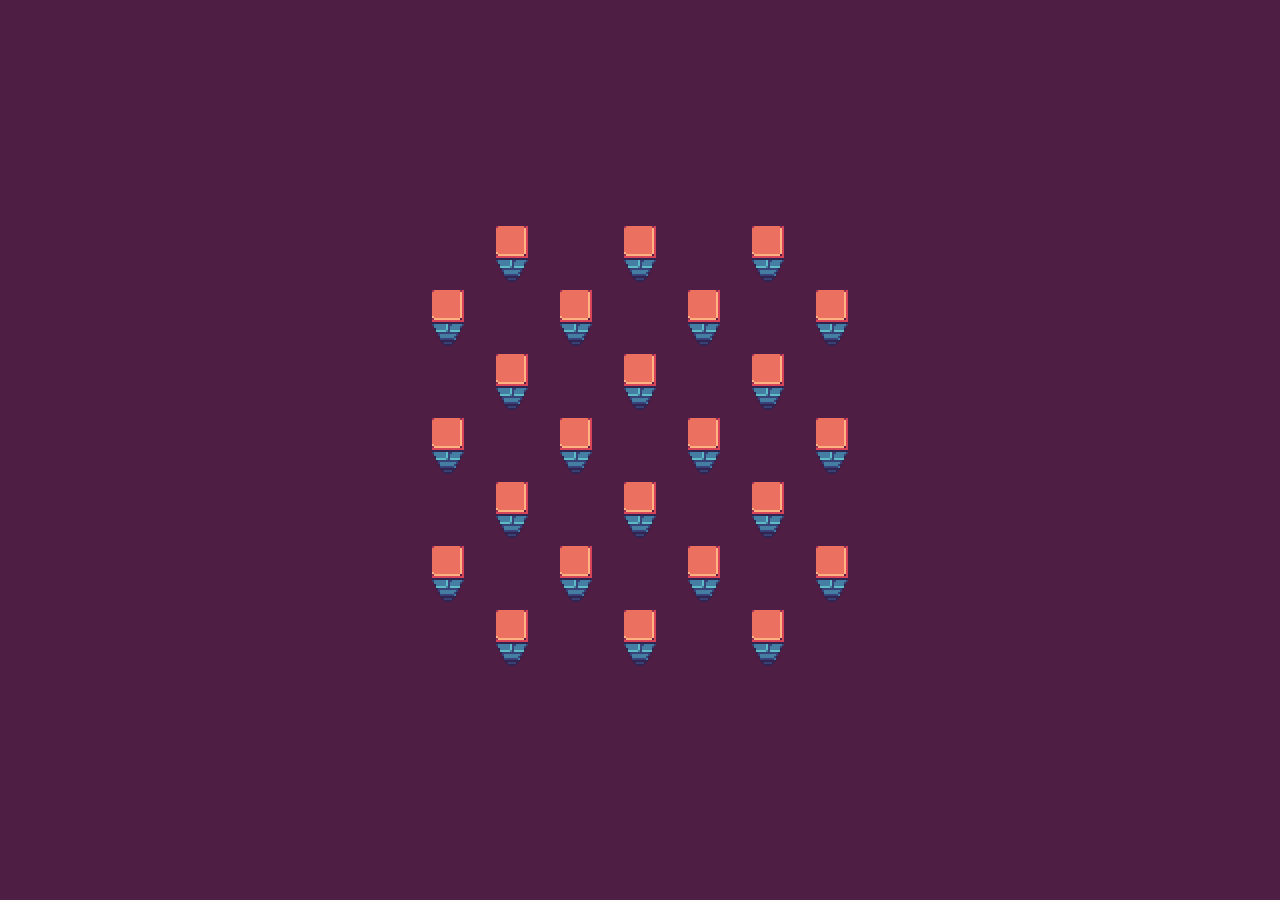
<file: docs/index.html>
<!DOCTYPE html>
<html>
  <head>
    <meta name="viewport" content="width=device-width,
                                   height=device-height,
                                   initial-scale=1,
                                   maximum-scale=1,
                                   user-scalable=no">
    <meta charset="utf-8">
    <link href="https://fonts.googleapis.com/css?family=Press+Start+2P&subset=latin&display=swap"
          rel="stylesheet">
    <link href="styles.css" rel="stylesheet" type="text/css">
  </head>
  <body>
    <div class="container">
      <div id="screen-area">
      </div>
      <script src="cljs-out/app.js" type="text/javascript"></script>
  </body>
</html>
</file>
<file: docs/styles.css>
/* Reset */
html {box-sizing: border-box;
  font-size: 16px;
}
*, *:before, *:after {
  box-sizing: inherit;
}
body, h1, h2, h3, h4, h5, h6, p, ol, ul {
  margin: 0;
  padding: 0;
  font-weight: normal;
}
ol, ul {
  list-style: none;
}
img {
  max-width: 100%;
  height: auto;
}
button {
  border: none;
  width: auto;
  overflow: visible;
  background: transparent;
  color: inherit;
  font: inherit;
}

/* Styles */
:root {
  --sprites: url(imgs/sprites.png);
}

body {
  font-family: normal 400 "Press Start 2P", sans-serif;
  color: white;
  background-color: rgb(79, 30, 69);    
  image-rendering: pixelated;
}

#screen-area {
  width: 100vw;
  height: 100vh;
  display: flex;
  flex-direction: column;
  justify-content: center;
  align-items: center;
}

.board {
  height: 224px;
  width:  208px;
  aspect-ratio: 1;
  display: grid;
  grid-template: repeat(14, 16px) / repeat(13, 16px);
}

.tile {
  position: relative;
}

.tile__empty {
  position: absolute;
  height: 16px;
  width:  16px;
}

.tile__floor {
  position: absolute;
  height: 16px;
  width:  16px;
  background: var(--sprites) -64px -32px;
}

.tile__base {
  position: absolute;
  height: 16px;
  width:  16px;
  background: var(--sprites) -64px -48px;
}

@keyframes trap {
  0%   {background: var(--sprites) -192px -80px}
  100% {background: var(--sprites) -224px -80px}
}

.tile__trap {
  position: absolute;
  height: 16px;
  width:  16px;
  animation: 2s trap steps(2) infinite;
}

@media screen and (min-width: 312px) {
  .board {transform: scale(1.5)}
}

@media screen and (min-width: 416px) {
  .board {transform: scale(2)}
}
</file>
